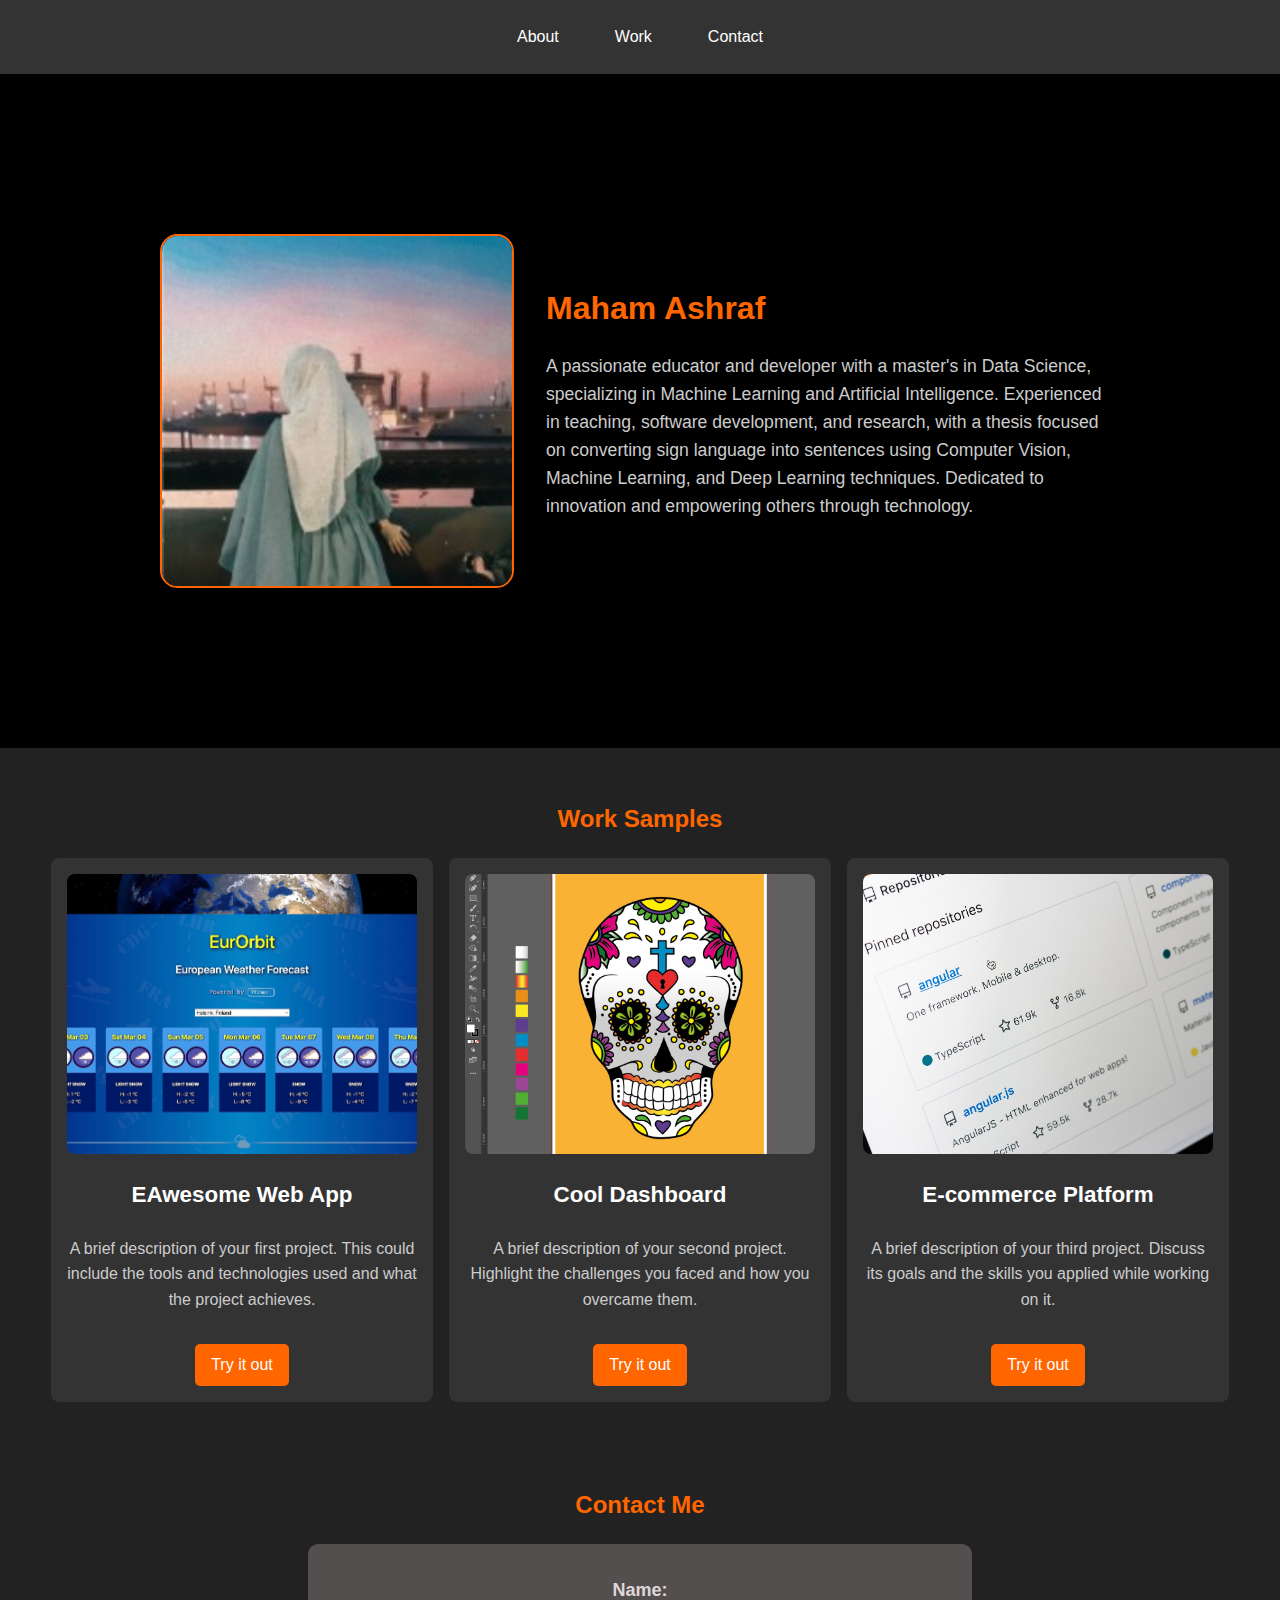
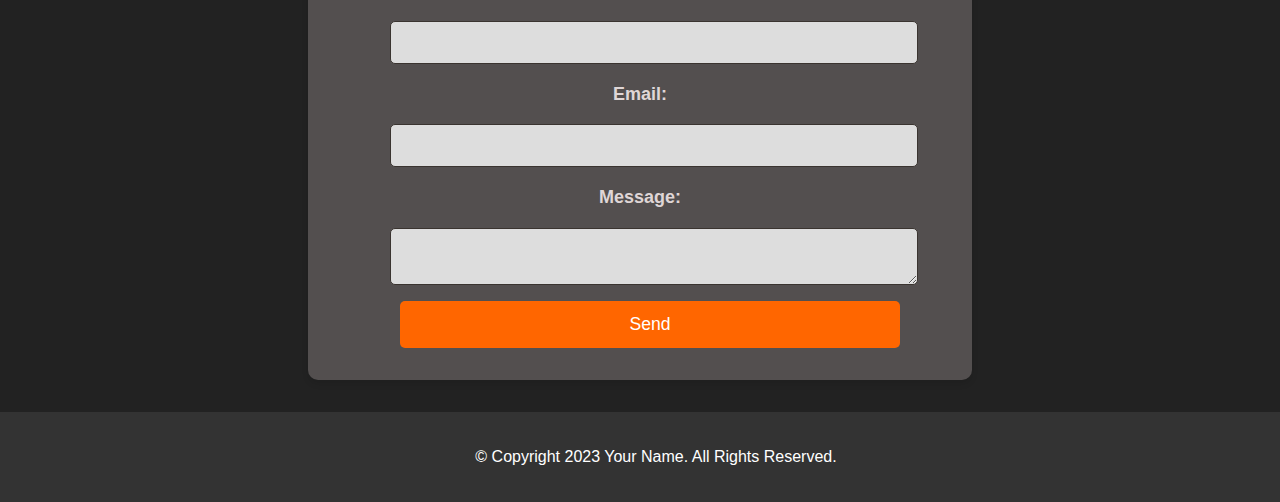
<file: index.html>
<!doctype html>
<html lang="en">

<head>
    <meta charset="UTF-8">
    <meta name="viewport" content="width=device-width, initial-scale=1.0">
    <meta http-equiv="Cache-Control" content="no-cache, no-store, must-revalidate">
    <link rel="icon" href="favicon.ico">
    <link rel="stylesheet" href="css/master.css">
    <title>Portfolio Project</title>
</head>

<body>
    <header>
        <nav>
            <ul class="nav-links">
                <li><a href="#about">About</a></li>
                <li><a href="#work">Work</a></li>
                <li><a href="#contact">Contact</a></li>
            </ul>
        </nav>
    </header>
    <main>
    <!-- User Profile Section -->
    <section id="profile" class="profile-section">
        <div class="profile-container">
            <img src="images/profile.jpeg" alt="Your Name" class="profile-img">
            <div class="profile-text">
                <h2>Maham Ashraf</h2>
                <p>A passionate educator and developer with a master's in Data Science, 
                    specializing in Machine Learning and Artificial Intelligence. 
                    Experienced in teaching, software development, and research, 
                    with a thesis focused on converting sign language into sentences 
                    using Computer Vision, Machine Learning, and Deep Learning 
                    techniques. Dedicated to innovation and empowering others through 
                    technology.</p>
            </div>
        </div>
    </section>

       
<!-- Work Section -->
<section id="work">
    <h2>Work Samples</h2>
    <div class="work-gallery">
        <div class="work-item">
            <img src="images/eurorbit_screenshot.jpg" alt="Project 1" class="work-img">
            <h3>EAwesome Web App</h3>
            <p>A brief description of your first project. This could include the tools and technologies used and what the project achieves.</p>
            <a href="project1.html" class="try-it-out-btn">Try it out</a> <!-- Link to Project 1 page -->
        </div>
        <div class="work-item">
            <img src="images/illustrator_artwork.jpg" alt="Project 2" class="work-img">
            <h3>Cool Dashboard</h3>
            <p>A brief description of your second project. Highlight the challenges you faced and how you overcame them.</p>
            <a href="project2.html" class="try-it-out-btn">Try it out</a> <!-- Link to Project 2 page -->
        </div>
        <div class="work-item">
            <img src="images/github.jpg" alt="Project 3" class="work-img">
            <h3>E-commerce Platform</h3>
            <p>A brief description of your third project. Discuss its goals and the skills you applied while working on it.</p>
            <a href="project3.html" class="try-it-out-btn">Try it out</a> <!-- Link to Project 3 page -->
        </div>
    </div>
</section>



<section id="contact">
    <h2>Contact Me</h2>
    <div class="contact-form-background">
        <div class="contact-form-container">
            <form id="contact-form">
                <label for="name">Name:</label>
                <input type="text" id="name" name="name" required>
                
                <label for="email">Email:</label>
                <input type="email" id="email" name="email" required>
                
                <label for="message">Message:</label>
                <textarea id="message" name="message" required></textarea>
                
                <button type="submit">Send</button>
            </form>
        </div>
    </div>
</section>



    <footer>
        <p>© Copyright 2023 Your Name. All Rights Reserved.</p>
    </footer>

    <script src="js/main.js"></script>
</body>

</html>
</file>
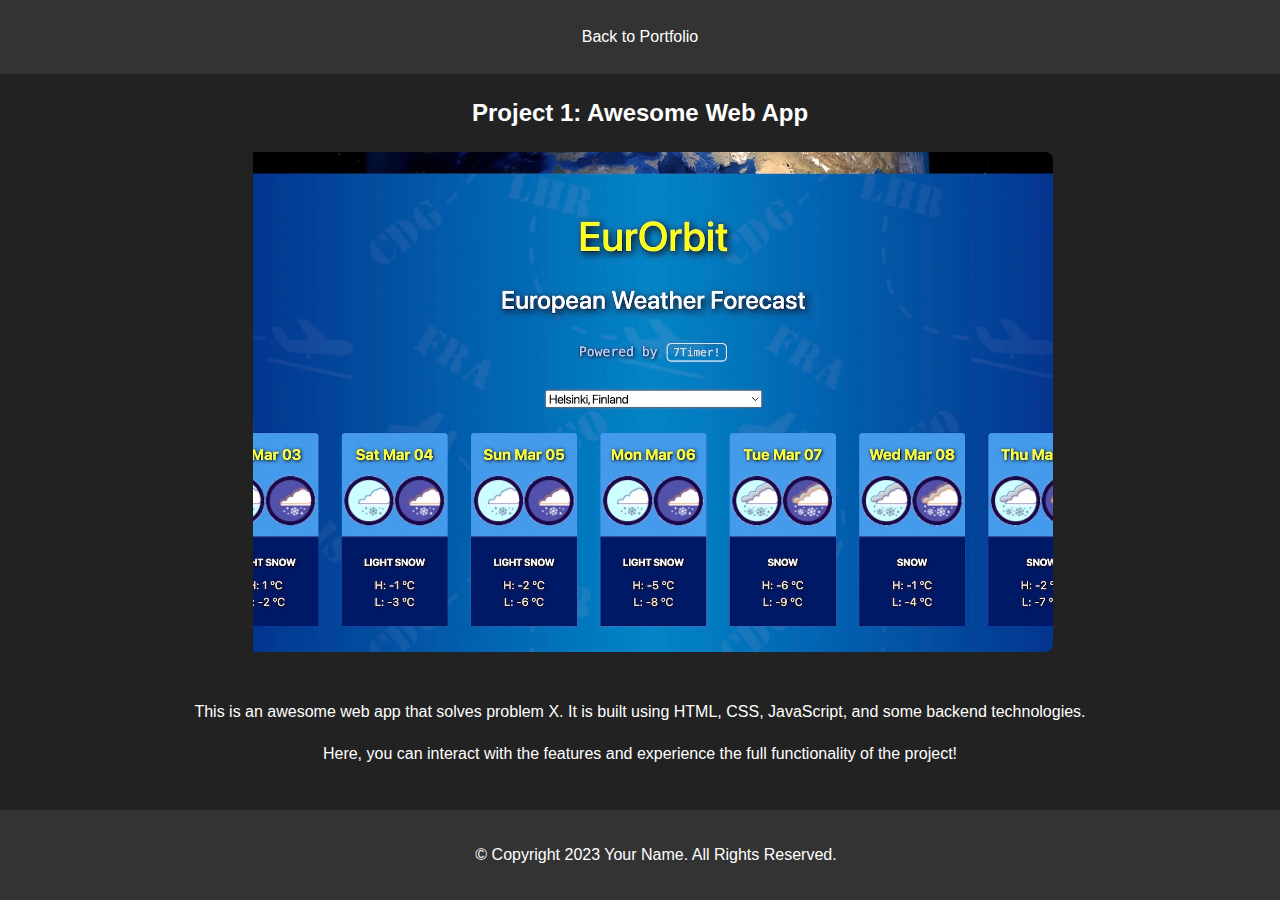
<file: project1.html>
<!DOCTYPE html>
<html lang="en">

<head>
    <meta charset="UTF-8">
    <meta name="viewport" content="width=device-width, initial-scale=1.0">
    <title>Project 1 - Try it Out</title>
    <link rel="stylesheet" href="css/master.css">
</head>

<body>
    <header>
        <nav>
            <ul class="nav-links">
                <li><a href="index.html">Back to Portfolio</a></li>
            </ul>
        </nav>
    </header>

    <main>
        <section id="project">
            <h2>Project 1: Awesome Web App</h2>
            <img src="images/eurorbit_screenshot.jpg" alt="Project 1 Screenshot" class="project-img">
            <p>This is an awesome web app that solves problem X. It is built using HTML, CSS, JavaScript, and some backend technologies.</p>
            <p>Here, you can interact with the features and experience the full functionality of the project!</p>
            
        </section>
    </main>

    <footer>
        <p>© Copyright 2023 Your Name. All Rights Reserved.</p>
    </footer>
</body>

</html>
</file>
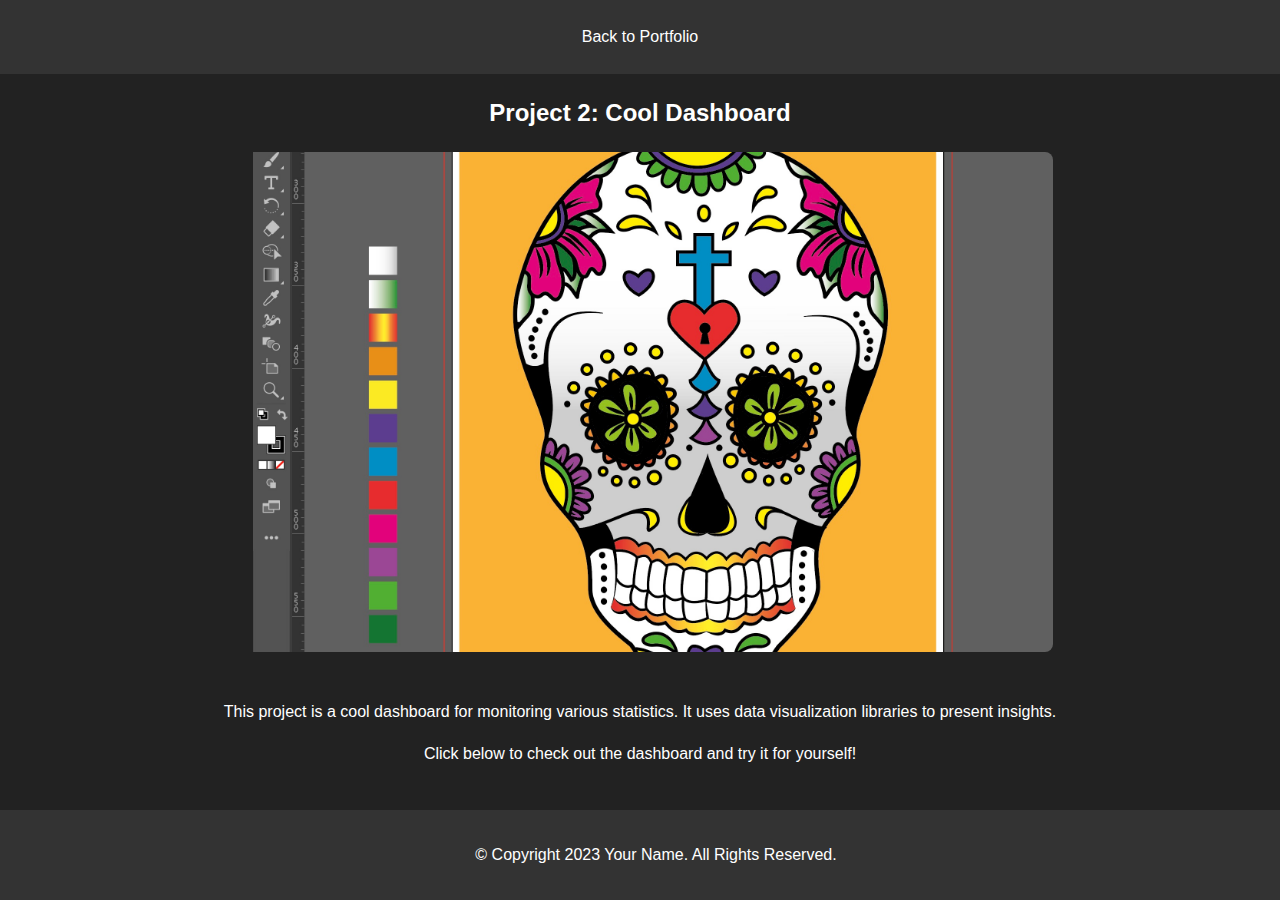
<file: project2.html>
<!DOCTYPE html>
<html lang="en">

<head>
    <meta charset="UTF-8">
    <meta name="viewport" content="width=device-width, initial-scale=1.0">
    <title>Project 2 - Try it Out</title>
    <link rel="stylesheet" href="css/master.css">
</head>

<body>
    <header>
        <nav>
            <ul class="nav-links">
                <li><a href="index.html">Back to Portfolio</a></li>
            </ul>
        </nav>
    </header>

    <main>
        <section id="project">
            <h2>Project 2: Cool Dashboard</h2>
            <img src="images/illustrator_artwork.jpg" alt="Project 2 Screenshot" class="project-img">
            <p>This project is a cool dashboard for monitoring various statistics. It uses data visualization libraries to present insights.</p>
            <p>Click below to check out the dashboard and try it for yourself!</p>
            
        </section>
    </main>

    <footer>
        <p>© Copyright 2023 Your Name. All Rights Reserved.</p>
    </footer>
</body>

</html>
</file>
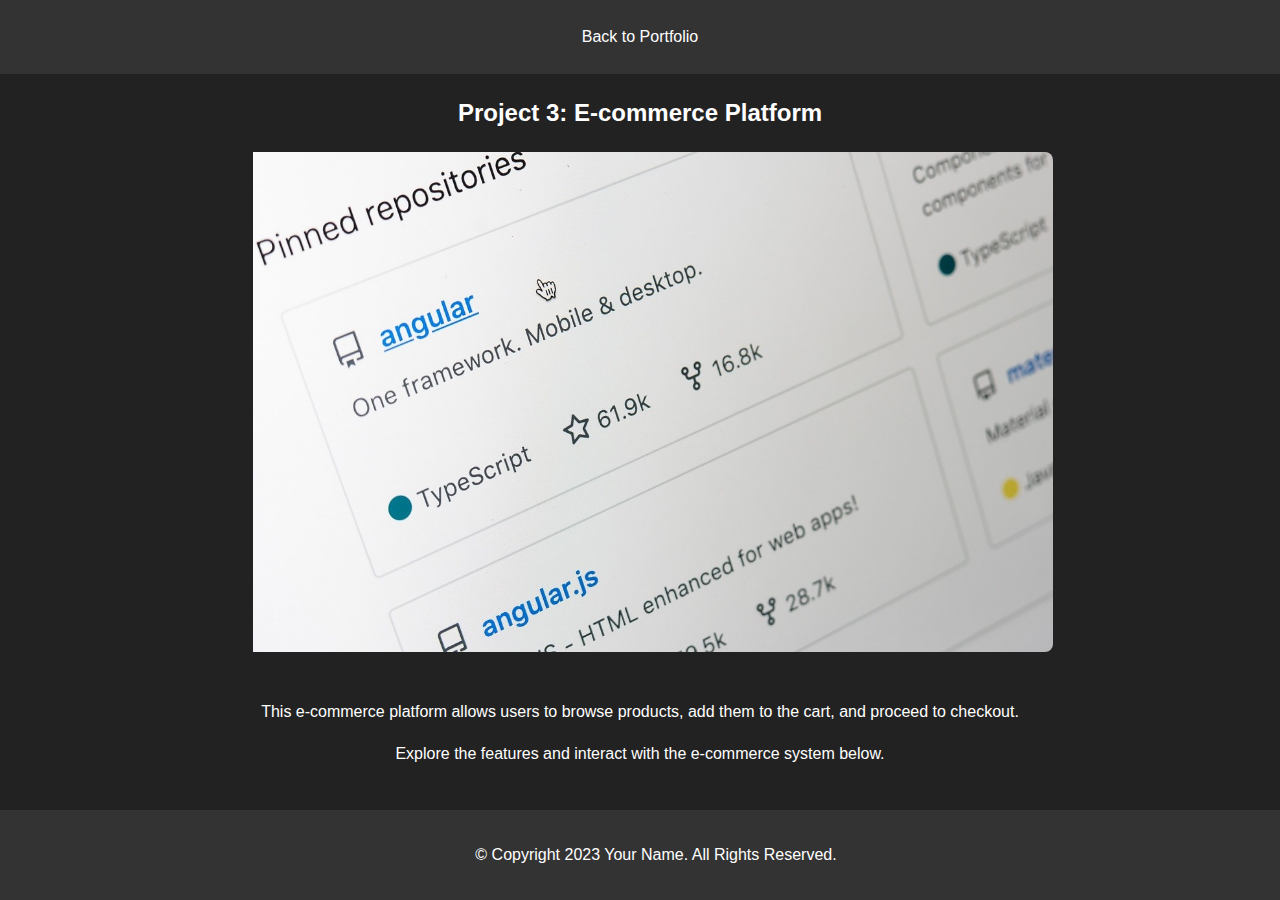
<file: project3.html>
<!DOCTYPE html>
<html lang="en">

<head>
    <meta charset="UTF-8">
    <meta name="viewport" content="width=device-width, initial-scale=1.0">
    <title>Project 3 - Try it Out</title>
    <link rel="stylesheet" href="css/master.css">
</head>

<body>
    <header>
        <nav>
            <ul class="nav-links">
                <li><a href="index.html">Back to Portfolio</a></li>
            </ul>
        </nav>
    </header>

    <main>
        <section id="project">
            <h2>Project 3: E-commerce Platform</h2>
            <img src="images/github.jpg" alt="Project 3 Screenshot" class="project-img">
            <p>This e-commerce platform allows users to browse products, add them to the cart, and proceed to checkout.</p>
            <p>Explore the features and interact with the e-commerce system below.</p>
            
        </section>
    </main>

    <footer>
        <p>© Copyright 2023 Your Name. All Rights Reserved.</p>
    </footer>
</body>

</html>
</file>
<file: css/master.css>
/* Global Styles */
body {
    font-family: Arial, sans-serif;
    margin: 0;
    padding: 0;
    line-height: 1.6;
    min-height: 100vh;
    display: flex;
    flex-direction: column;
    background-color: rgb(34, 34, 34); /* Set the background color of the whole page to black */
    color: #fff; /* Set the text color to white for contrast */
}

/* Header */
header {
    background-color: #333; /* Darker header for contrast */
    color: #fff;
    padding: 1rem 0;
    text-align: center;
}

.nav-links {
    list-style: none;
    padding: 0;
    margin: 0;
    display: flex;
    justify-content: center;
    gap: 1.5rem;
}

.nav-links a {
    color: #fff; /* White text color */
    text-decoration: none; /* Remove underline */
    padding: 0.5rem 1rem; /* Padding inside the link */
    display: inline-block; /* To allow padding and background */
    border-radius: 5px; /* Rounded corners for normal state */
    transition: all 0.3s ease; /* Smooth transition for all properties */
    position: relative; /* To position the background */
}

.nav-links a:hover {
    color: #fff; /* Keep text white on hover */
    background-color: #ff6600; /* Background color on hover (vibrant red) */
    transform: scale(1.05); /* Slight zoom effect */
    border-radius: 8px; /* Rounded corners on hover */
}

/* Optional: Add an extra effect for the background */
.nav-links a::before {
    content: ''; /* Empty content to create a pseudo-element */
    position: absolute; /* Position relative to the link */
    top: 0;
    left: 0;
    right: 0;
    bottom: 0;
    background-color: #ff6600; /* Background color */
    border-radius: 8px; /* Round the corners of the background */
    z-index: -1; /* Place it behind the text */
    transition: all 0.3s ease;
}

.nav-links a:hover::before {
    transform: scale(1.05); /* Slight zoom effect on the background */
}


/* Profile Section */
#profile {
    padding: 10rem;
    background-color: black; /* Darker background for profile section */
}

.profile-container {
    display: flex;
    align-items: center;
    justify-content: flex-start;
    gap: 2rem; /* Add space between the image and text */
    max-width: 1200px;
    margin: 0 auto;
}

.profile-img {
    width: 350px; /* Set the width to control image size */
    height: 350px; /* Set the height to ensure it's square */
    border-radius: 5%; /* Make the image round */
    object-fit: cover; /* Ensure the image fills the circle without stretching */
    border: 2px solid #ff6600; /* Vibrant orange border around the profile image */
}

.profile-text h2 {
    color: #ff6600; /* Vibrant orange for the name */
    margin: 0;
    font-size: 2rem;
}

.profile-text p {
    color: #ccc; /* Light gray for the description */
    font-size: 1.1rem;
}


/* About Section */
#work, #contact {
    padding: 2rem;
    text-align: center;
}

 #work h2, #contact h2 {
    color: #ff6600; /* Vibrant orange for section headers */
}

/* Work Gallery */
/* Work Gallery */
.work-gallery {
    display: flex;
    flex-wrap: wrap;
    justify-content: center;
    gap: 1rem;
}

.work-item {
    background: #333; /* Dark background for work items */
    padding: 1rem;
    border-radius: 8px;
    width: 350px; /* Adjust the width of each work item */
    text-align: center;
    transition: transform 0.3s ease-in-out;
    overflow: hidden; /* Ensure no content spills out */
}

.work-item:hover {
    transform: scale(1.05); /* Slight zoom effect on hover */
    /* Vibrant orange on hover */
    color: white;
}

.work-img {
    width: 100%; /* Make the image take full width of the container */
    height: 280px; /* Fixed height for the image */
    object-fit: cover; /* Ensure the image fills the div without stretching */
    border-radius: 8px; /* Rounded corners for the image */
}
/* Center the section content */
#project {
    text-align: center; /* Center the text inside the section */
    width: 100%; /* Set a width to control the section's size */
}
.project-img {
    padding-left: 2%;
    width: 800px; /* Fixed width */
    height: 500px; /* Fixed height */
    object-fit: cover; /* Ensures the image doesn't stretch */
    border-radius: 8px; /* Optional: adds rounded corners */
    margin-bottom: 1.5rem; /* Spacing below the image */
}

.work-item h3 {
    color: #fff; /* White color for the project title */
    margin-top: 1rem;
    font-size: 1.4rem;
}

.work-item p {
    color: #ccc; /* Light gray color for the project description */
    font-size: 1rem;
    margin-top: 0.5rem;
}

/* Work Item Button */
.try-it-out-btn {
    display: inline-block;
    background-color: #ff6600; /* Vibrant orange button */
    color: white;
    padding: 0.5rem 1rem;
    border: none;
    border-radius: 5px;
    text-decoration: none; /* Remove underline from link */
    margin-top: 1rem;
    font-size: 1rem;
    text-align: center;
    transition: background-color 0.3s ease;
}

.try-it-out-btn:hover {
    transform: scale(1.05); /* Slight zoom effect on hover */
    
}


/* Contact Form */
form {
    max-width: 500px;
    margin: 0 auto;
    display: flex;
    flex-direction: column;
    gap: 1rem;
}

/* Styling for the background container of the form */
.contact-form-background {
    background-color: rgb(83, 79, 79); /* White background */
    padding: 2rem;
    border-radius: 10px; /* Optional: rounded corners for the background */
    box-shadow: 0 4px 6px rgba(0, 0, 0, 0.1); /* Optional: soft shadow around the background */
    max-width: 600px; /* Optional: sets a max width */
    margin: 0 auto; /* Centers the form container */
}

/* Styling the actual form */
.contact-form-container form {
    display: flex;
    flex-direction: column; /* Stack the form elements vertically */
    gap: 1rem; /* Adds space between form elements */
}

form input,
form textarea,
form button {
    width: 100%;
    padding: 0.8rem;
    border: 1px solid #222;
    border-radius: 5px;
    background-color: #ddd; /* Dark background for form inputs */
    color: white;
}

form input,
form textarea {
    border: 1px solid #3a3430; /* Vibrant border for form elements */
}

form button {
    margin-left: 2%;
    background-color: #ff6600; /* Vibrant orange button */
    color: white;
    border: none;
    cursor: pointer;
    font-size: 1.1rem; /* Slightly larger button text */
}

form button:hover {
    background-color: #ff3333; /* Red on hover */
}

/* Optional: Styling the labels */
form label {
    font-size: large;
    font-weight: bold;
    
    color: #dfd6d6; /* Dark text for labels */
}




/* Footer */
footer {
    text-align: center;
    background-color: #333; /* Dark footer */
    color: #fff;
    padding: 1rem;
    margin-top: auto;
    width: 100%;
    position: relative;
    bottom: 0;
}

/* Ensures content has enough space for footer */
main {
    flex: 1;
}
</file>
